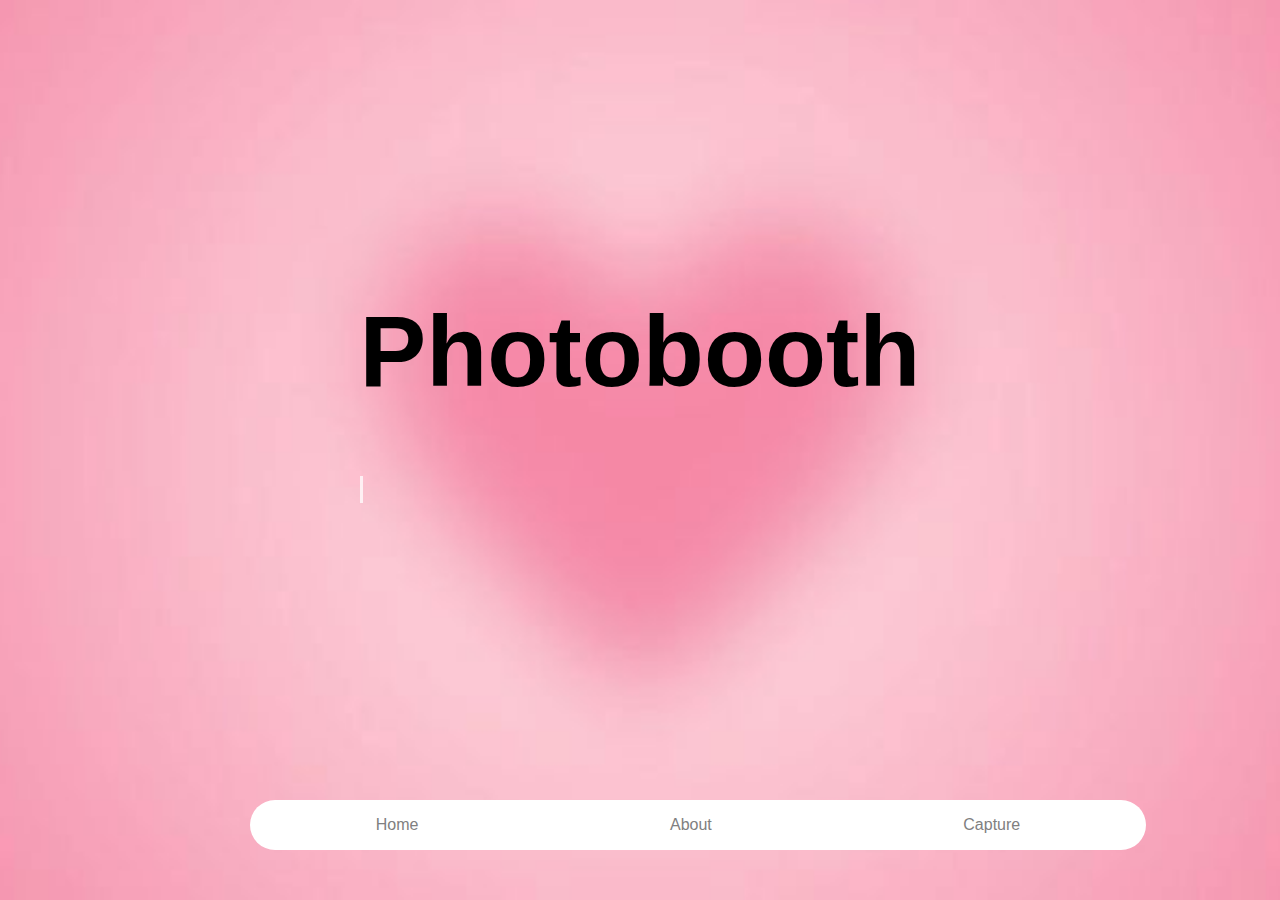
<file: index.html>
<!DOCTYPE html>
<html lang="en">
<head>
    <meta charset="UTF-8">
    <meta name="viewport" content="width=device-width, initial-scale=1.0">
    <title>Adore Moments</title>
    <link rel="icon" type="image/png" href="../assets/favicon.png">

    <link rel="stylesheet" href="../static/styles.css">
</head>
<body class="dark">


  <div class="hero">
  <div class="hero-content">
    <h1>Photobooth</h1>
    <h2 class="typewriter">Capturing memories, creating an experience!....</h2>
  </div>

  <canvas id="canvas"></canvas>

  <nav class="nav">
    <a href="#home">Home</a>
    <a href="about.html">About</a>
    <a href="capture.html">Capture</a>
  </nav>
</div>
</body>
</html>
</file>
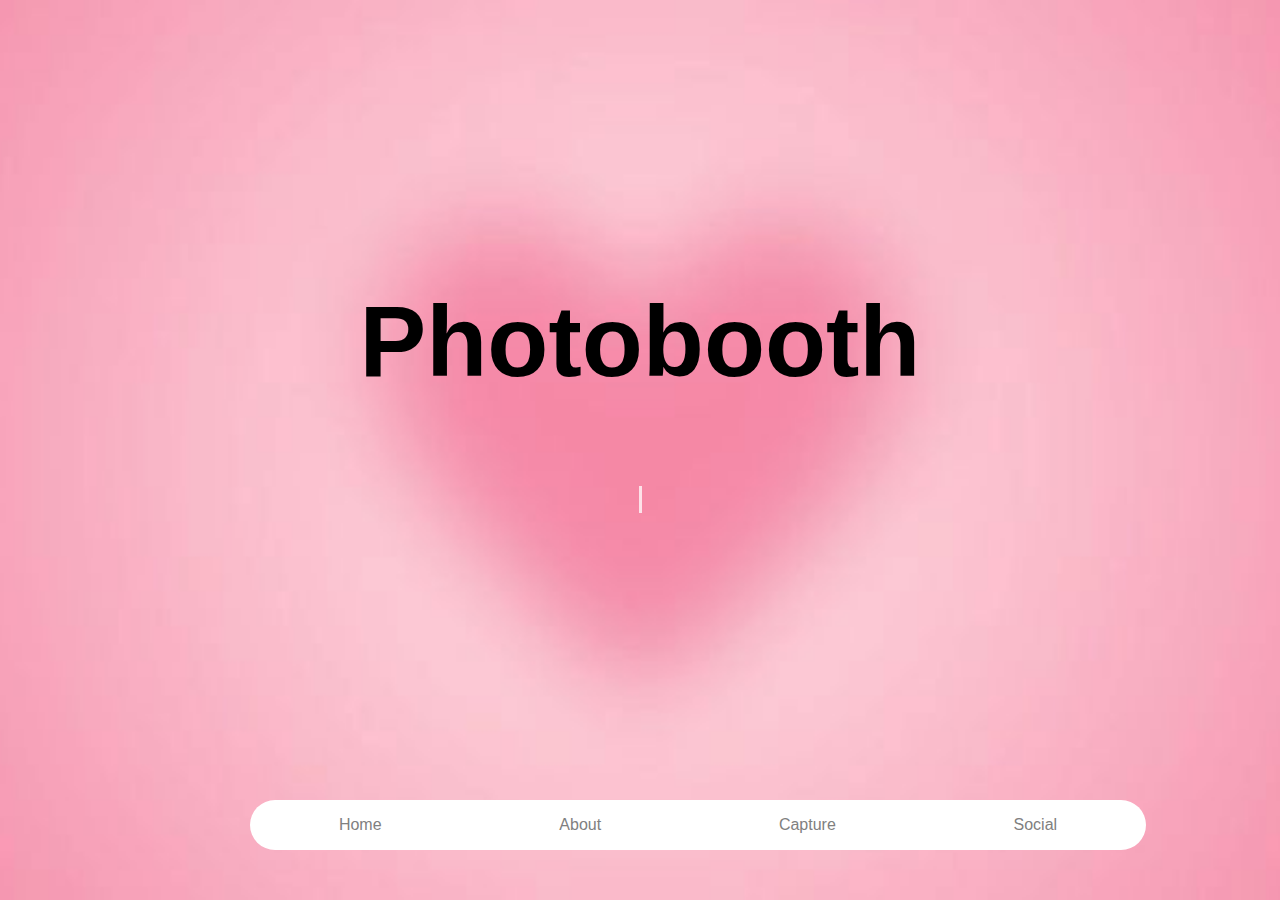
<file: templates/index.html>
<!DOCTYPE html>
<html lang="en">
<head>
    <meta charset="UTF-8">
    <meta name="viewport" content="width=device-width, initial-scale=1.0">
    <title>Document</title>
    <link rel="stylesheet" href="../static/styles.css">
</head>
<body class="dark">
  <div class="hero">
    <h1>Photobooth</h1>
    <h2 class="typewriter">Capturing memories , creating an experience!....</h2>

    <canvas id="canvas"></canvas>

    <nav class="nav">
  <a href="#home">Home</a>
  <a href="#about">About</a>
  <a href="capture.html">Capture</a>
  <a href="socials.html">Social</a>
    </nav>
  </div>
</body>
</html>
</file>
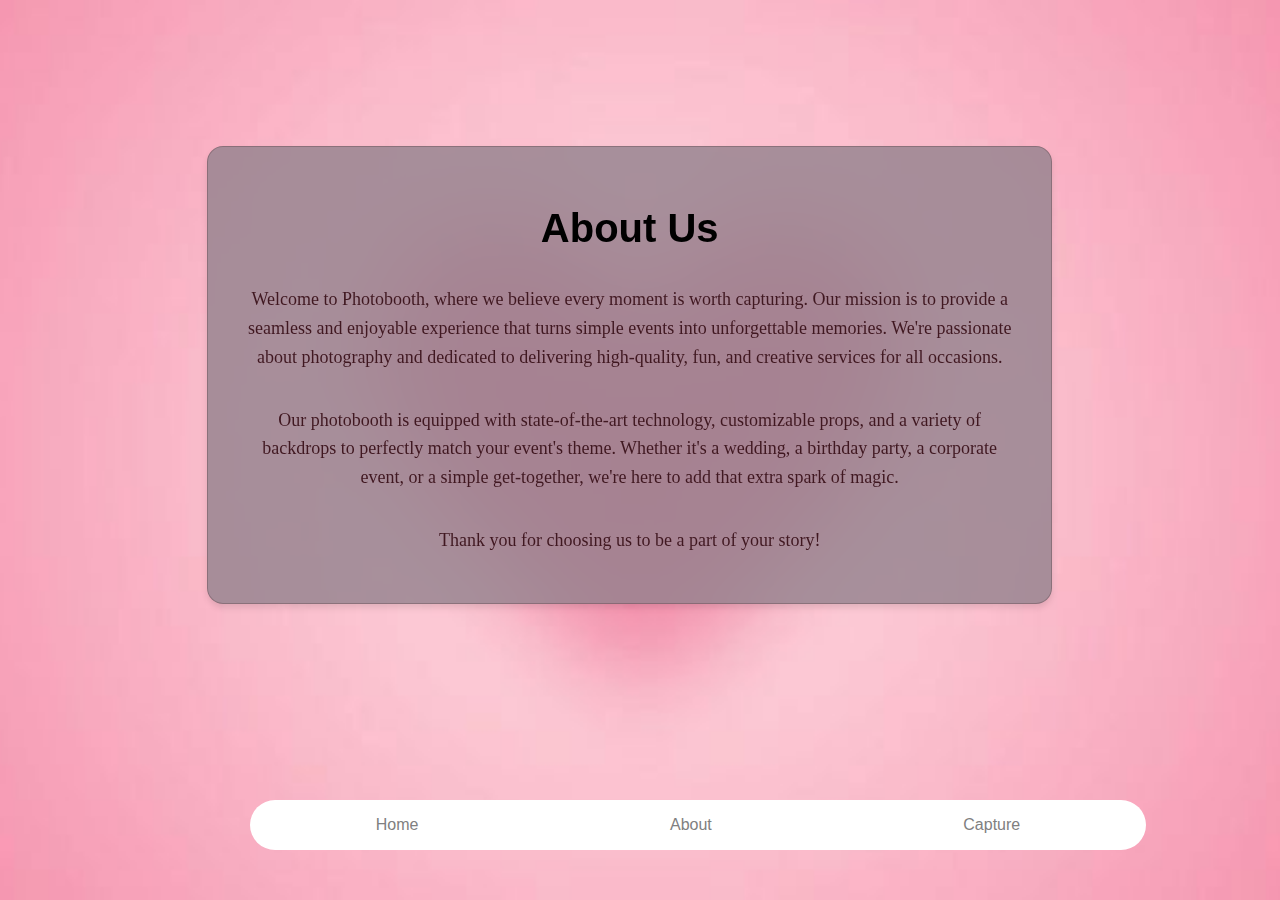
<file: about.html>
<!DOCTYPE html>
<html lang="en">
<head>
    <meta charset="UTF-8">
    <meta name="viewport" content="width=device-width, initial-scale=1.0">
    <title>Photobooth - About Us</title>
    <link rel="icon" type="image/png" href="../assets/favicon.png">
    <!-- Assuming the same external stylesheet for consistent styling -->
    <link rel="stylesheet" href="../static/styles.css">
    <style>
        /* This is the style for the new translucent content block */
        .translucent-box {
            background-color: rgba(145, 129, 140, 0.793);
            backdrop-filter: blur(10px);
            border: 1px solid rgba(18, 1, 1, 0.2);
            border-radius: 1rem;
            padding: 2rem;
            box-shadow: 0 4px 6px rgba(0, 0, 0, 0.1);
            color: #401821;
            max-width: 800px;
            width: 90%;
            text-align: center;
            /* Flex properties to center the box within the hero-content */
            display: flex;
            flex-direction: column;
            justify-content: center;
            align-items: center;
        }

        .translucent-box h1 {
            font-size: 2.5rem;
            margin-bottom: 1rem;
            font-weight: 700;
        }

        .translucent-box p {
            font-size: 1.125rem;
            line-height: 1.6;
            margin-bottom: 1rem;
        }

        .nav a {
            transition: color 0.3s ease;
        }

        .nav a:hover,
        .nav a.active {
            color: #ffffff; /* Or a color that indicates it's the active page */
            font-weight: bold;
        }

        /* Responsive adjustments */
        @media (max-width: 768px) {
            .translucent-box {
                padding: 1.5rem;
                border-radius: 0.75rem;
            }

            .translucent-box h1 {
                font-size: 2rem;
            }

            .translucent-box p {
                font-size: 1rem;
            }
        }
    </style>
</head>
<body class="dark">
    <!-- Hero section with the same background as the home page -->
    <div class="hero">
        <!-- Translucent content box on top of the background -->
        <div class="hero-content">
            <div class="translucent-box">
                <h1>About Us</h1>
                <p>Welcome to Photobooth, where we believe every moment is worth capturing. Our mission is to provide a seamless and enjoyable experience that turns simple events into unforgettable memories. We're passionate about photography and dedicated to delivering high-quality, fun, and creative services for all occasions.</p>
                <p>Our photobooth is equipped with state-of-the-art technology, customizable props, and a variety of backdrops to perfectly match your event's theme. Whether it's a wedding, a birthday party, a corporate event, or a simple get-together, we're here to add that extra spark of magic.</p>
                <p>Thank you for choosing us to be a part of your story!</p>
            </div>
        </div>

        <!-- The same canvas and navigation bar -->
        <canvas id="canvas"></canvas>
        <nav class="nav">
            <a href="index.html">Home</a>
            <a href="#about">About</a>
            <a href="capture.html">Capture</a>
        </nav>
    </div>
</body>
</html>
</file>
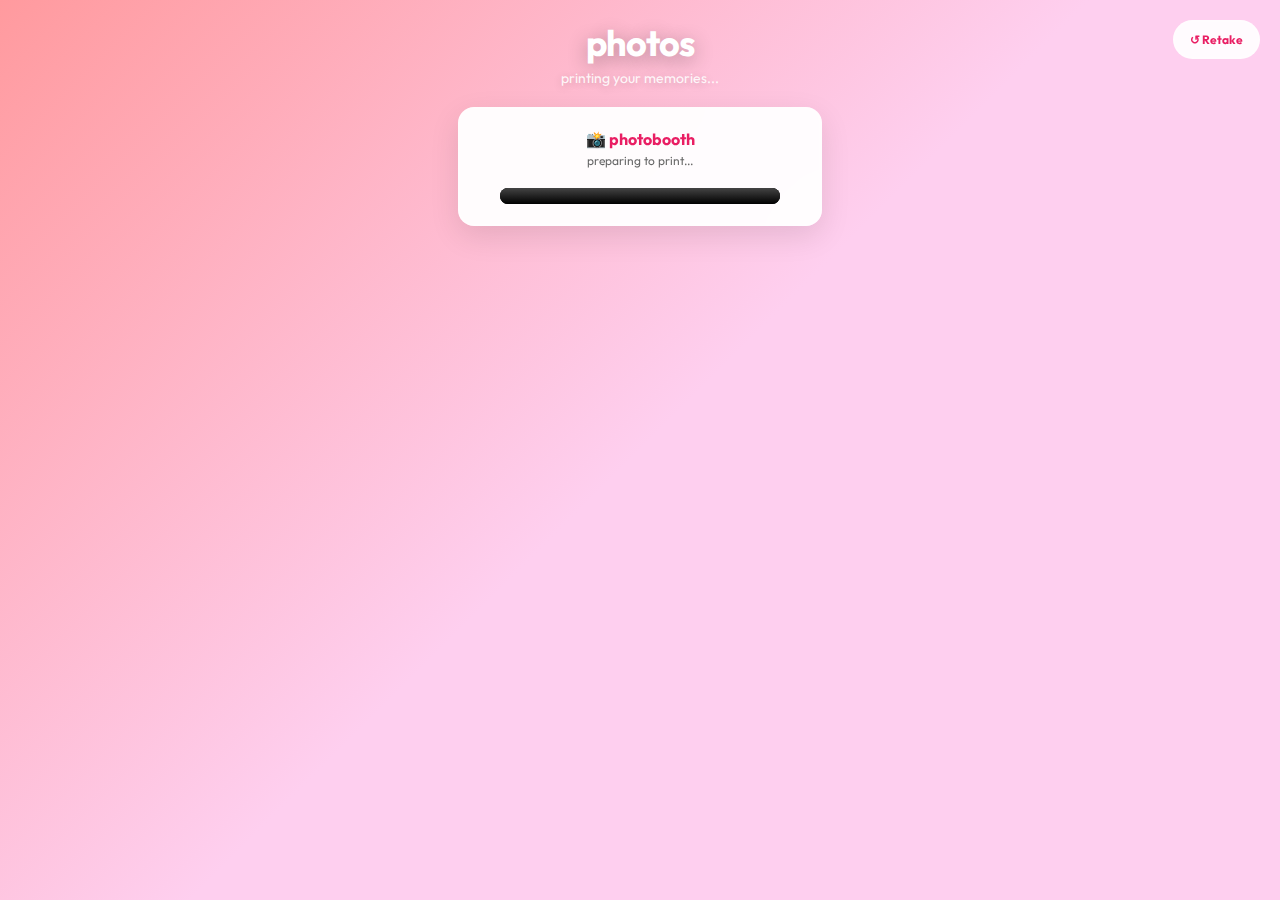
<file: printer-new.html>
<!DOCTYPE html>
<html lang="en">
<head>
    <meta charset="UTF-8">
    <meta name="viewport" content="width=device-width, initial-scale=1.0">
    <title>Adore Moments</title>
    <link rel="icon" type="image/png" href="../assets/favicon.png">
    <style>
        @font-face {
            font-family: 'Outfit';
            src: url("../fonts/OutfitRegular.ttf") format("truetype");
            font-weight: 400;
            font-style: normal;
        }

        @font-face {
            font-family: 'Outfit';
            src: url("../fonts/OutfitBold.ttf") format("truetype");
            font-weight: 700;
            font-style: normal;
        }

        * {
            margin: 0;
            padding: 0;
            box-sizing: border-box;
        }

        body {
            font-family: 'Outfit', sans-serif;
            height: 100vh;
            background: linear-gradient(135deg, #ff9a9e 0%, #fecfef 50%, #fecfef 100%);
            overflow-x: hidden;
            overflow-y: auto;
            position: relative;
        }

        /* Main Container */
        .printer-container {
            height: 100vh;
            display: flex;
            flex-direction: column;
            align-items: center;
        }

        /* Title at very top */
        .header {
            text-align: center;
            margin: 20px 0;
            animation: fadeInDown 1s ease-out;
        }

        .title {
            font-size: clamp(28px, 4vw, 36px);
            color: white;
            text-shadow: 0 4px 20px rgba(0, 0, 0, 0.3);
            font-weight: 700;
            margin-bottom: 4px;
            letter-spacing: -1px;
        }

        .subtitle {
            color: rgba(255, 255, 255, 0.9);
            font-size: 14px;
            text-shadow: 0 2px 10px rgba(0, 0, 0, 0.2);
            font-weight: 400;
        }

        /* PRINTER AT THE TOP - ALLOWS OVERLAP */
        .printer-machine {
            background: rgba(255, 255, 255, 0.95);
            backdrop-filter: blur(20px);
            border-radius: 16px;
            padding: 20px 40px; /* Reduced padding for compact size */
            box-shadow:
                0 10px 30px rgba(0, 0, 0, 0.1),
                0 0 0 1px rgba(255, 255, 255, 0.2) inset;
            margin-bottom: 15px;
            animation: fadeInUp 1s ease-out 0.3s both;
            border: 2px solid rgba(255, 255, 255, 0.3);
            position: relative;
            z-index: 100; /* Lower than strip to allow overlap */
        }

        .printer-display {
            text-align: center;
            margin-bottom: 20px;
        }

        .printer-brand {
            font-size: 16px; /* Reduced */
            font-weight: 700;
            color: #e91e63;
            margin-bottom: 4px;
        }

        .printer-status {
            font-size: 12px; /* Reduced */
            color: #666;
            font-weight: 500;
        }

        /* Printer Slot - CLEAN BLACK OPENING */
        .printer-slot {
            width: 280px;
            height: 16px;
            background: linear-gradient(180deg, #333, #000);
            border-radius: 8px;
            position: relative;
            overflow: visible;
            box-shadow: inset 0 6px 15px rgba(0, 0, 0, 0.8);
            margin: 0 auto;
            z-index: 200;
        }

        .slot-opening {
            position: absolute;
            top: 0;
            left: 0;
            right: 0;
            height: 100%;
            background: linear-gradient(180deg, #444, #000);
            border-radius: 8px;
        }

        /* EDITED PHOTO STRIP CONTAINER - POSITIONED BELOW PRINTER */
        .photos-output {
            flex: 1;
            display: flex;
            flex-direction: column;
            align-items: center;
            position: relative;
            width: 100%;
            overflow: hidden; /* Hide strip until it's ready to emerge */
            margin-top: 10px; /* Position below printer, not overlapping */
            z-index: 50;
            min-height: 400px; /* Space for strip to emerge into */
        }

        /* The Final Edited Photo Strip - HIDDEN UNTIL BELOW PRINTER */
        .edited-strip {
            width: 280px; /* Match printer slot width */
            max-height: 60vh;
            background: white;
            border-radius: 16px;
            padding: 16px;
            box-shadow:
                0 15px 35px rgba(0, 0, 0, 0.15),
                0 0 0 1px rgba(255, 255, 255, 0.2) inset;
            border: 2px solid rgba(255, 255, 255, 0.3);
            position: absolute;
            top: 50px; /* Position below printer area */
            left: 50%;
            transform: translateX(-50%) translateY(-100%); /* Start hidden */
            opacity: 0; /* Initially invisible */
            z-index: 300; /* Above everything */
            animation: emergeFromBelowPrinter 5s ease-out 2s forwards;
            overflow: hidden;
        }

        .strip-content {
            width: 100%;
            border-radius: 12px;
            overflow: hidden;
            box-shadow: 0 4px 12px rgba(0, 0, 0, 0.1);
            max-height: 50vh; /* Ensure image content fits viewport */
        }

        .strip-content img {
            width: 100%;
            height: auto;
            display: block;
            border-radius: 12px;
            max-height: 50vh; /* Limit image height */
            object-fit: contain; /* Maintain aspect ratio */
        }

        .strip-header {
            text-align: center;
            margin-bottom: 12px;
        }

        .strip-brand {
            font-size: 14px;
            font-weight: 700;
            color: #e91e63;
            margin-bottom: 4px;
        }

        .strip-date {
            font-size: 11px;
            color: #999;
            font-weight: 500;
        }

        /* Action Buttons */
        .action-section {
            position: fixed;
            bottom: 30px;
            left: 50%;
            transform: translateX(-50%);
            display: flex;
            flex-wrap: wrap;
            gap: 15px;
            justify-content: center;
            width: 90%;
            max-width: 400px;
            z-index: 1000;
            opacity: 0;
            animation: fadeInUp 1s ease-out 8s both;
        }

        /* Emergency access button - always visible */
        .emergency-retake {
            position: fixed;
            top: 20px;
            right: 20px;
            background: rgba(255, 255, 255, 0.9);
            color: #e91e63;
            border: 2px solid rgba(255, 255, 255, 0.4);
            border-radius: 50px;
            padding: 10px 15px;
            font-size: 12px;
            font-weight: 600;
            cursor: pointer;
            z-index: 1001;
            transition: all 0.3s ease;
            backdrop-filter: blur(10px);
            font-family: 'Outfit', sans-serif;
        }

        .emergency-retake:hover {
            background: rgba(255, 255, 255, 1);
            transform: scale(1.05);
        }

        .action-btn {
            display: flex;
            align-items: center;
            gap: 8px; /* Reduced gap */
            padding: 12px 20px; /* Reduced padding */
            border: none;
            border-radius: 16px; /* Reduced radius */
            font-size: 13px; /* Reduced font size */
            font-weight: 600;
            cursor: pointer;
            transition: all 0.3s ease;
            backdrop-filter: blur(15px);
            font-family: 'Outfit', sans-serif;
        }

        .primary-btn {
            background: rgba(255, 255, 255, 0.95);
            color: #e91e63;
            box-shadow: 0 10px 25px rgba(255, 255, 255, 0.3);
            border: 2px solid rgba(255, 255, 255, 0.4);
        }

        .secondary-btn {
            background: rgba(255, 255, 255, 0.2);
            color: white;
            border: 2px solid rgba(255, 255, 255, 0.4);
        }

        .action-btn:hover {
            transform: translateY(-3px);
        }

        /* Animations */
        @keyframes fadeInDown {
            from {
                opacity: 0;
                transform: translateY(-30px);
            }
            to {
                opacity: 1;
                transform: translateY(0);
            }
        }

        @keyframes fadeInUp {
            from {
                opacity: 0;
                transform: translateY(30px);
            }
            to {
                opacity: 1;
                transform: translateY(0);
            }
        }

        @keyframes emergeFromBelowPrinter {
            0% {
                transform: translateX(-50%) translateY(-100%); /* Hidden below printer area */
                opacity: 0;
            }
            30% {
                transform: translateX(-50%) translateY(-100%); /* Stay hidden longer */
                opacity: 0;
            }
            40% {
                opacity: 1; /* Become visible only when emerging */
                transform: translateX(-50%) translateY(-80%); /* Start emerging */
            }
            60% {
                transform: translateX(-50%) translateY(-50%); /* Half emerged */
                opacity: 1;
            }
            80% {
                transform: translateX(-50%) translateY(-20%); /* Almost out */
                opacity: 1;
            }
            100% {
                transform: translateX(-50%) translateY(10px); /* Fully emerged */
                opacity: 1;
            }
        }

        /* Responsive Design */
        @media (max-width: 768px) {
            .printer-container {
                padding: 10px;
            }

            .header {
                margin: 10px 0;
            }

            .title {
                font-size: clamp(24px, 6vw, 36px);
            }

            .subtitle {
                font-size: 12px;
            }

            .printer-machine {
                padding: 15px 20px;
                margin-bottom: 10px;
            }

            .printer-brand {
                font-size: 14px;
            }

            .printer-status {
                font-size: 11px;
            }

            .printer-slot {
                width: 240px;
                height: 14px;
            }

            .edited-strip {
                width: 240px;
                padding: 12px;
                top: 40px;
            }

            .strip-content {
                max-height: 40vh;
            }

            .strip-content img {
                max-height: 40vh;
            }

            .action-section {
                bottom: 15px;
                gap: 10px;
            }

            .action-btn {
                padding: 10px 16px;
                font-size: 12px;
                min-width: 100px;
                min-height: 44px;
            }
        }

        @media (max-width: 480px) {
            .printer-container {
                padding: 5px;
            }

            .header {
                margin: 5px 0;
            }

            .title {
                font-size: clamp(20px, 5vw, 28px);
            }

            .subtitle {
                font-size: 11px;
            }

            .printer-machine {
                padding: 12px 16px;
                margin-bottom: 8px;
            }

            .printer-brand {
                font-size: 12px;
            }

            .printer-status {
                font-size: 10px;
            }
            .emergency-retake{
                position: absolute;
                top:53em;
                right:15em;
            }
            .printer-slot {
                width: 200px;
                height: 12px;
            }

            .edited-strip {
                width: 200px;
                padding: 10px;
                top: 30px;
            }

            .strip-content {
                max-height: 35vh;
            }

            .strip-content img {
                max-height: 35vh;
            }

            .action-section {
                bottom: 10px;
                gap: 8px;
                width: 95%;
            }

            .action-btn {
                padding: 8px 12px;
                font-size: 11px;
                min-width: 80px;
                min-height: 40px;
            }
        }

        /* Landscape Mobile Optimization */
        @media (max-width: 768px) and (orientation: landscape) {
            .printer-container {
                padding: 5px;
            }

            .header {
                margin: 5px 0;
            }

            .title {
                font-size: clamp(18px, 4vw, 24px);
            }

            .subtitle {
                font-size: 10px;
            }

            .printer-machine {
                padding: 10px 15px;
                margin-bottom: 5px;
            }

            .edited-strip {
                top: 25px;
                max-height: 50vh;
            }

            .strip-content {
                max-height: 45vh;
            }

            .strip-content img {
                max-height: 45vh;
            }

            .action-section {
                bottom: 5px;
            }

            .emergency-retake {
                position: absolute;
                top: 10px;
                right: 100px;
                padding: 8px 12px;
                font-size: 11px;
            }
        }

        @media (hover: none) and (pointer: coarse) {
            .action-btn, .emergency-retake {
                min-height: 48px;
                min-width: 48px;
            }

            .action-btn:hover, .emergency-retake:hover {
                transform: none;
            }

            .action-btn:active, .emergency-retake:active {
                transform: scale(0.95);
                transition: transform 0.1s ease;
            }
        }

        /* High DPI Display Support */
        @media (-webkit-min-device-pixel-ratio: 2), (min-resolution: 192dpi) {
            .title, .subtitle, .printer-brand, .printer-status {
                -webkit-font-smoothing: antialiased;
                -moz-osx-font-smoothing: grayscale;
            }
        }
    </style>
</head>
<body>
    <div class="printer-container">
        <!-- Title -->
        <div class="header">
            <h1 class="title">photos</h1>
            <p class="subtitle">printing your memories...</p>
        </div>

        <div class="printer-machine">
            <div class="printer-display">
                <div class="printer-brand">📸 photobooth</div>
                <div class="printer-status" id="printerStatus">preparing to print...</div>
            </div>

            <div class="printer-slot">
                <div class="slot-opening"></div>
            </div>
        </div>

        <div class="photos-output">
            <div class="edited-strip" id="editedStrip">
                <div class="strip-header">
                    <div class="strip-brand">📸 photobooth</div>
                    <div class="strip-date" id="stripDate"></div>
                </div>
                <div class="strip-content" id="stripContent">
                    <!-- Edited canvas will be loaded here -->
                    <div style="text-align: center; padding: 40px; color: #999;">
                        Loading your edited strip...
                    </div>
                </div>
            </div>
        </div>
        <!-- Emergency Retake Button (always accessible) -->
        <button class="emergency-retake" onclick="goHome()" title="Return to capture">
            ↺ Retake
        </button>

        <!-- Action Buttons -->
        
    </div>

    <script>
        // Animation sequence
        document.addEventListener('DOMContentLoaded', function() {
            // Set date
            const now = new Date();
            const dateString = now.toLocaleDateString();
            document.getElementById('stripDate').textContent = dateString;

            // Status sequence for 5-second printing (1.5+ sec per photo)
            const statuses = [
                'preparing to print...',
                'printing photo 1...',
                'printing photo 2...',
                'printing photo 3...',
                'finalizing...',
                'strip complete! ✨'
            ];

            const statusTiming = [1000, 2500, 4000, 5500, 6500, 7500];

            let statusIndex = 0;
            const printerStatus = document.getElementById('printerStatus');

            statusTiming.forEach((delay, index) => {
                setTimeout(() => {
                    if (statusIndex < statuses.length) {
                        printerStatus.textContent = statuses[statusIndex];
                        statusIndex++;
                    }
                }, delay);
            });

            // Load the edited canvas
            loadEditedStrip();
        });

        // Load the edited photo strip with themes and stickers
        function loadEditedStrip() {
            const editedStripData = localStorage.getItem('editedPhotoStrip');
            if (editedStripData) {
                const img = document.createElement('img');
                img.src = editedStripData;
                img.style.cssText = `
                    width: 100%;
                    height: auto;
                    display: block;
                    border-radius: 12px;
                `;

                // Replace loading message
                const stripContent = document.getElementById('stripContent');
                stripContent.innerHTML = '';
                stripContent.appendChild(img);
            } else {
                // Fallback - show message
                document.getElementById('stripContent').innerHTML = `
                    <div style="text-align: center; padding: 40px; color: #999;">
                        No edited strip found.<br>
                        <small>Please go back and create your strip.</small>
                    </div>
                `;
            }
        }

        // Button functions
        function downloadPhotos() {
            // Download the edited strip again
            const editedStripData = localStorage.getItem('editedPhotoStrip');
            if (editedStripData) {
                const link = document.createElement('a');
                link.download = `edited-photo-strip-${new Date().getTime()}.png`;
                link.href = editedStripData;
                link.click();
                alert('🎉 Edited photo strip downloaded!');
            } else {
                alert('No edited strip found to download.');
            }
        }

function goHome() {
    localStorage.removeItem('capturedPhotos');
    localStorage.removeItem('editedPhotoStrip');
    window.location.href = 'capture.html';
}


    </script>
</body>
</html>
</file>
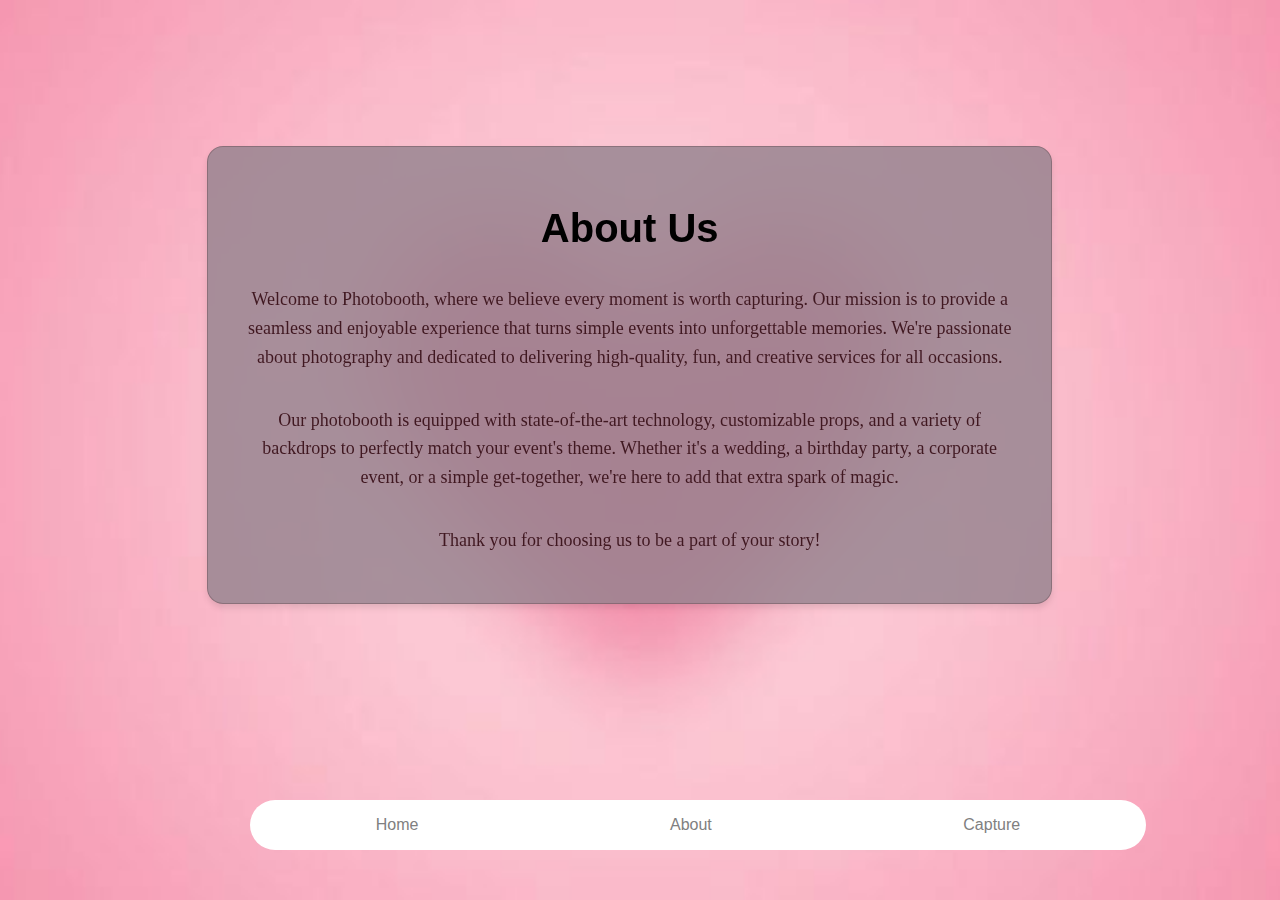
<file: templates/about.html>
<!DOCTYPE html>
<html lang="en">
<head>
    <meta charset="UTF-8">
    <meta name="viewport" content="width=device-width, initial-scale=1.0">
    <title>Photobooth - About Us</title>
    <!-- Assuming the same external stylesheet for consistent styling -->
    <link rel="stylesheet" href="../static/styles.css">
    <style>
        /* This is the style for the new translucent content block */
        .translucent-box {
            background-color: rgba(145, 129, 140, 0.793);
            backdrop-filter: blur(10px);
            border: 1px solid rgba(18, 1, 1, 0.2);
            border-radius: 1rem;
            padding: 2rem;
            box-shadow: 0 4px 6px rgba(0, 0, 0, 0.1);
            color: #401821;
            max-width: 800px;
            width: 90%;
            text-align: center;
            /* Flex properties to center the box within the hero-content */
            display: flex;
            flex-direction: column;
            justify-content: center;
            align-items: center;
        }

        .translucent-box h1 {
            font-size: 2.5rem;
            margin-bottom: 1rem;
            font-weight: 700;
        }

        .translucent-box p {
            font-size: 1.125rem;
            line-height: 1.6;
            margin-bottom: 1rem;
        }

        .nav a {
            transition: color 0.3s ease;
        }

        .nav a:hover,
        .nav a.active {
            color: #ffffff; /* Or a color that indicates it's the active page */
            font-weight: bold;
        }

        /* Responsive adjustments */
        @media (max-width: 768px) {
            .translucent-box {
                padding: 1.5rem;
                border-radius: 0.75rem;
            }

            .translucent-box h1 {
                font-size: 2rem;
            }

            .translucent-box p {
                font-size: 1rem;
            }
        }
    </style>
</head>
<body class="dark">
    <!-- Hero section with the same background as the home page -->
    <div class="hero">
        <!-- Translucent content box on top of the background -->
        <div class="hero-content">
            <div class="translucent-box">
                <h1>About Us</h1>
                <p>Welcome to Photobooth, where we believe every moment is worth capturing. Our mission is to provide a seamless and enjoyable experience that turns simple events into unforgettable memories. We're passionate about photography and dedicated to delivering high-quality, fun, and creative services for all occasions.</p>
                <p>Our photobooth is equipped with state-of-the-art technology, customizable props, and a variety of backdrops to perfectly match your event's theme. Whether it's a wedding, a birthday party, a corporate event, or a simple get-together, we're here to add that extra spark of magic.</p>
                <p>Thank you for choosing us to be a part of your story!</p>
            </div>
        </div>

        <!-- The same canvas and navigation bar -->
        <canvas id="canvas"></canvas>
        <nav class="nav">
            <a href="index.html">Home</a>
            <a href="#about">About</a>
            <a href="capture.html">Capture</a>
        </nav>
    </div>
</body>
</html>
</file>
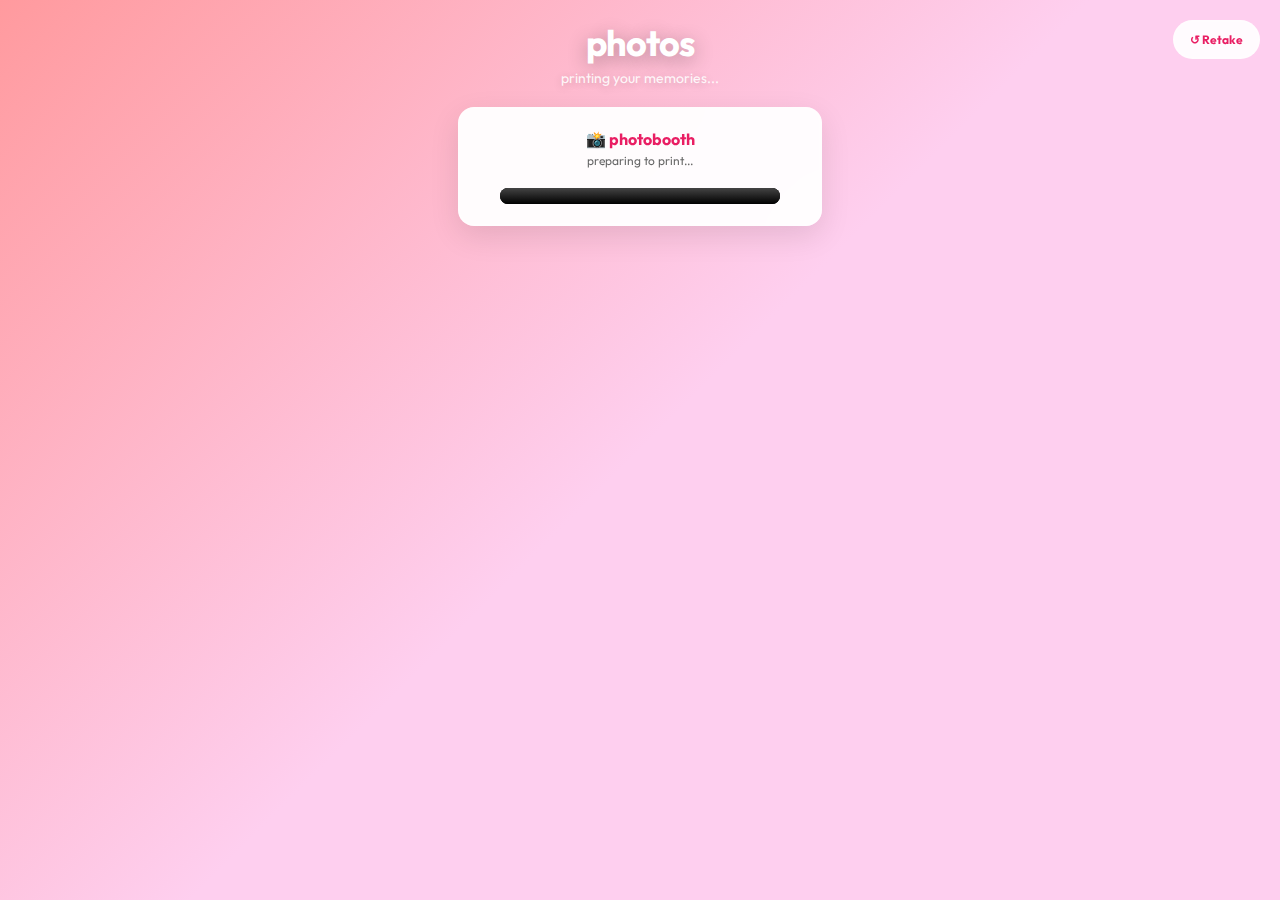
<file: templates/printer-new.html>
<!DOCTYPE html>
<html lang="en">
<head>
    <meta charset="UTF-8">
    <meta name="viewport" content="width=device-width, initial-scale=1.0">
    <title>Adore Moments</title>
    <link rel="icon" type="image/png" href="../assets/favicon.png">
    <style>
        @font-face {
            font-family: 'Outfit';
            src: url("../fonts/OutfitRegular.ttf") format("truetype");
            font-weight: 400;
            font-style: normal;
        }

        @font-face {
            font-family: 'Outfit';
            src: url("../fonts/OutfitBold.ttf") format("truetype");
            font-weight: 700;
            font-style: normal;
        }

        * {
            margin: 0;
            padding: 0;
            box-sizing: border-box;
        }

        body {
            font-family: 'Outfit', sans-serif;
            height: 100vh;
            background: linear-gradient(135deg, #ff9a9e 0%, #fecfef 50%, #fecfef 100%);
            overflow-x: hidden;
            overflow-y: auto;
            position: relative;
        }

        /* Main Container */
        .printer-container {
            height: 100vh;
            display: flex;
            flex-direction: column;
            align-items: center;
        }

        /* Title at very top */
        .header {
            text-align: center;
            margin: 20px 0;
            animation: fadeInDown 1s ease-out;
        }

        .title {
            font-size: clamp(28px, 4vw, 36px);
            color: white;
            text-shadow: 0 4px 20px rgba(0, 0, 0, 0.3);
            font-weight: 700;
            margin-bottom: 4px;
            letter-spacing: -1px;
        }

        .subtitle {
            color: rgba(255, 255, 255, 0.9);
            font-size: 14px;
            text-shadow: 0 2px 10px rgba(0, 0, 0, 0.2);
            font-weight: 400;
        }

        /* PRINTER AT THE TOP - ALLOWS OVERLAP */
        .printer-machine {
            background: rgba(255, 255, 255, 0.95);
            backdrop-filter: blur(20px);
            border-radius: 16px;
            padding: 20px 40px; /* Reduced padding for compact size */
            box-shadow:
                0 10px 30px rgba(0, 0, 0, 0.1),
                0 0 0 1px rgba(255, 255, 255, 0.2) inset;
            margin-bottom: 15px;
            animation: fadeInUp 1s ease-out 0.3s both;
            border: 2px solid rgba(255, 255, 255, 0.3);
            position: relative;
            z-index: 100; /* Lower than strip to allow overlap */
        }

        .printer-display {
            text-align: center;
            margin-bottom: 20px;
        }

        .printer-brand {
            font-size: 16px; /* Reduced */
            font-weight: 700;
            color: #e91e63;
            margin-bottom: 4px;
        }

        .printer-status {
            font-size: 12px; /* Reduced */
            color: #666;
            font-weight: 500;
        }

        /* Printer Slot - CLEAN BLACK OPENING */
        .printer-slot {
            width: 280px;
            height: 16px;
            background: linear-gradient(180deg, #333, #000);
            border-radius: 8px;
            position: relative;
            overflow: visible;
            box-shadow: inset 0 6px 15px rgba(0, 0, 0, 0.8);
            margin: 0 auto;
            z-index: 200;
        }

        .slot-opening {
            position: absolute;
            top: 0;
            left: 0;
            right: 0;
            height: 100%;
            background: linear-gradient(180deg, #444, #000);
            border-radius: 8px;
        }

        /* EDITED PHOTO STRIP CONTAINER - POSITIONED BELOW PRINTER */
        .photos-output {
            flex: 1;
            display: flex;
            flex-direction: column;
            align-items: center;
            position: relative;
            width: 100%;
            overflow: hidden; /* Hide strip until it's ready to emerge */
            margin-top: 10px; /* Position below printer, not overlapping */
            z-index: 50;
            min-height: 400px; /* Space for strip to emerge into */
        }

        /* The Final Edited Photo Strip - HIDDEN UNTIL BELOW PRINTER */
        .edited-strip {
            width: 280px; /* Match printer slot width */
            max-height: 60vh;
            background: white;
            border-radius: 16px;
            padding: 16px;
            box-shadow:
                0 15px 35px rgba(0, 0, 0, 0.15),
                0 0 0 1px rgba(255, 255, 255, 0.2) inset;
            border: 2px solid rgba(255, 255, 255, 0.3);
            position: absolute;
            top: 50px; /* Position below printer area */
            left: 50%;
            transform: translateX(-50%) translateY(-100%); /* Start hidden */
            opacity: 0; /* Initially invisible */
            z-index: 300; /* Above everything */
            animation: emergeFromBelowPrinter 5s ease-out 2s forwards;
            overflow: hidden;
        }

        .strip-content {
            width: 100%;
            border-radius: 12px;
            overflow: hidden;
            box-shadow: 0 4px 12px rgba(0, 0, 0, 0.1);
            max-height: 50vh; /* Ensure image content fits viewport */
        }

        .strip-content img {
            width: 100%;
            height: auto;
            display: block;
            border-radius: 12px;
            max-height: 50vh; /* Limit image height */
            object-fit: contain; /* Maintain aspect ratio */
        }

        .strip-header {
            text-align: center;
            margin-bottom: 12px;
        }

        .strip-brand {
            font-size: 14px;
            font-weight: 700;
            color: #e91e63;
            margin-bottom: 4px;
        }

        .strip-date {
            font-size: 11px;
            color: #999;
            font-weight: 500;
        }

        /* Action Buttons */
        .action-section {
            position: fixed;
            bottom: 30px;
            left: 50%;
            transform: translateX(-50%);
            display: flex;
            flex-wrap: wrap;
            gap: 15px;
            justify-content: center;
            width: 90%;
            max-width: 400px;
            z-index: 1000;
            opacity: 0;
            animation: fadeInUp 1s ease-out 8s both;
        }

        /* Emergency access button - always visible */
        .emergency-retake {
            position: fixed;
            top: 20px;
            right: 20px;
            background: rgba(255, 255, 255, 0.9);
            color: #e91e63;
            border: 2px solid rgba(255, 255, 255, 0.4);
            border-radius: 50px;
            padding: 10px 15px;
            font-size: 12px;
            font-weight: 600;
            cursor: pointer;
            z-index: 1001;
            transition: all 0.3s ease;
            backdrop-filter: blur(10px);
            font-family: 'Outfit', sans-serif;
        }

        .emergency-retake:hover {
            background: rgba(255, 255, 255, 1);
            transform: scale(1.05);
        }

        .action-btn {
            display: flex;
            align-items: center;
            gap: 8px; /* Reduced gap */
            padding: 12px 20px; /* Reduced padding */
            border: none;
            border-radius: 16px; /* Reduced radius */
            font-size: 13px; /* Reduced font size */
            font-weight: 600;
            cursor: pointer;
            transition: all 0.3s ease;
            backdrop-filter: blur(15px);
            font-family: 'Outfit', sans-serif;
        }

        .primary-btn {
            background: rgba(255, 255, 255, 0.95);
            color: #e91e63;
            box-shadow: 0 10px 25px rgba(255, 255, 255, 0.3);
            border: 2px solid rgba(255, 255, 255, 0.4);
        }

        .secondary-btn {
            background: rgba(255, 255, 255, 0.2);
            color: white;
            border: 2px solid rgba(255, 255, 255, 0.4);
        }

        .action-btn:hover {
            transform: translateY(-3px);
        }

        /* Animations */
        @keyframes fadeInDown {
            from {
                opacity: 0;
                transform: translateY(-30px);
            }
            to {
                opacity: 1;
                transform: translateY(0);
            }
        }

        @keyframes fadeInUp {
            from {
                opacity: 0;
                transform: translateY(30px);
            }
            to {
                opacity: 1;
                transform: translateY(0);
            }
        }

        @keyframes emergeFromBelowPrinter {
            0% {
                transform: translateX(-50%) translateY(-100%); /* Hidden below printer area */
                opacity: 0;
            }
            30% {
                transform: translateX(-50%) translateY(-100%); /* Stay hidden longer */
                opacity: 0;
            }
            40% {
                opacity: 1; /* Become visible only when emerging */
                transform: translateX(-50%) translateY(-80%); /* Start emerging */
            }
            60% {
                transform: translateX(-50%) translateY(-50%); /* Half emerged */
                opacity: 1;
            }
            80% {
                transform: translateX(-50%) translateY(-20%); /* Almost out */
                opacity: 1;
            }
            100% {
                transform: translateX(-50%) translateY(10px); /* Fully emerged */
                opacity: 1;
            }
        }

        /* Responsive Design */
        @media (max-width: 768px) {
            .printer-container {
                padding: 10px;
            }

            .header {
                margin: 10px 0;
            }

            .title {
                font-size: clamp(24px, 6vw, 36px);
            }

            .subtitle {
                font-size: 12px;
            }

            .printer-machine {
                padding: 15px 20px;
                margin-bottom: 10px;
            }

            .printer-brand {
                font-size: 14px;
            }

            .printer-status {
                font-size: 11px;
            }

            .printer-slot {
                width: 240px;
                height: 14px;
            }

            .edited-strip {
                width: 240px;
                padding: 12px;
                top: 40px;
            }

            .strip-content {
                max-height: 40vh;
            }

            .strip-content img {
                max-height: 40vh;
            }

            .action-section {
                bottom: 15px;
                gap: 10px;
            }

            .action-btn {
                padding: 10px 16px;
                font-size: 12px;
                min-width: 100px;
                min-height: 44px;
            }
        }

        @media (max-width: 480px) {
            .printer-container {
                padding: 5px;
            }

            .header {
                margin: 5px 0;
            }

            .title {
                font-size: clamp(20px, 5vw, 28px);
            }

            .subtitle {
                font-size: 11px;
            }

            .printer-machine {
                padding: 12px 16px;
                margin-bottom: 8px;
            }

            .printer-brand {
                font-size: 12px;
            }

            .printer-status {
                font-size: 10px;
            }
            .emergency-retake{
                position: absolute;
                top:53em;
                right:15em;
            }
            .printer-slot {
                width: 200px;
                height: 12px;
            }

            .edited-strip {
                width: 200px;
                padding: 10px;
                top: 30px;
            }

            .strip-content {
                max-height: 35vh;
            }

            .strip-content img {
                max-height: 35vh;
            }

            .action-section {
                bottom: 10px;
                gap: 8px;
                width: 95%;
            }

            .action-btn {
                padding: 8px 12px;
                font-size: 11px;
                min-width: 80px;
                min-height: 40px;
            }
        }

        /* Landscape Mobile Optimization */
        @media (max-width: 768px) and (orientation: landscape) {
            .printer-container {
                padding: 5px;
            }

            .header {
                margin: 5px 0;
            }

            .title {
                font-size: clamp(18px, 4vw, 24px);
            }

            .subtitle {
                font-size: 10px;
            }

            .printer-machine {
                padding: 10px 15px;
                margin-bottom: 5px;
            }

            .edited-strip {
                top: 25px;
                max-height: 50vh;
            }

            .strip-content {
                max-height: 45vh;
            }

            .strip-content img {
                max-height: 45vh;
            }

            .action-section {
                bottom: 5px;
            }

            .emergency-retake {
                position: absolute;
                top: 10px;
                right: 100px;
                padding: 8px 12px;
                font-size: 11px;
            }
        }

        @media (hover: none) and (pointer: coarse) {
            .action-btn, .emergency-retake {
                min-height: 48px;
                min-width: 48px;
            }

            .action-btn:hover, .emergency-retake:hover {
                transform: none;
            }

            .action-btn:active, .emergency-retake:active {
                transform: scale(0.95);
                transition: transform 0.1s ease;
            }
        }

        /* High DPI Display Support */
        @media (-webkit-min-device-pixel-ratio: 2), (min-resolution: 192dpi) {
            .title, .subtitle, .printer-brand, .printer-status {
                -webkit-font-smoothing: antialiased;
                -moz-osx-font-smoothing: grayscale;
            }
        }
    </style>
</head>
<body>
    <div class="printer-container">
        <!-- Title -->
        <div class="header">
            <h1 class="title">photos</h1>
            <p class="subtitle">printing your memories...</p>
        </div>

        <div class="printer-machine">
            <div class="printer-display">
                <div class="printer-brand">📸 photobooth</div>
                <div class="printer-status" id="printerStatus">preparing to print...</div>
            </div>

            <div class="printer-slot">
                <div class="slot-opening"></div>
            </div>
        </div>

        <div class="photos-output">
            <div class="edited-strip" id="editedStrip">
                <div class="strip-header">
                    <div class="strip-brand">📸 photobooth</div>
                    <div class="strip-date" id="stripDate"></div>
                </div>
                <div class="strip-content" id="stripContent">
                    <!-- Edited canvas will be loaded here -->
                    <div style="text-align: center; padding: 40px; color: #999;">
                        Loading your edited strip...
                    </div>
                </div>
            </div>
        </div>
        <!-- Emergency Retake Button (always accessible) -->
        <button class="emergency-retake" onclick="goHome()" title="Return to capture">
            ↺ Retake
        </button>

        <!-- Action Buttons -->
        
    </div>

    <script>
        // Animation sequence
        document.addEventListener('DOMContentLoaded', function() {
            // Set date
            const now = new Date();
            const dateString = now.toLocaleDateString();
            document.getElementById('stripDate').textContent = dateString;

            // Status sequence for 5-second printing (1.5+ sec per photo)
            const statuses = [
                'preparing to print...',
                'printing photo 1...',
                'printing photo 2...',
                'printing photo 3...',
                'finalizing...',
                'strip complete! ✨'
            ];

            const statusTiming = [1000, 2500, 4000, 5500, 6500, 7500];

            let statusIndex = 0;
            const printerStatus = document.getElementById('printerStatus');

            statusTiming.forEach((delay, index) => {
                setTimeout(() => {
                    if (statusIndex < statuses.length) {
                        printerStatus.textContent = statuses[statusIndex];
                        statusIndex++;
                    }
                }, delay);
            });

            // Load the edited canvas
            loadEditedStrip();
        });

        // Load the edited photo strip with themes and stickers
        function loadEditedStrip() {
            const editedStripData = localStorage.getItem('editedPhotoStrip');
            if (editedStripData) {
                const img = document.createElement('img');
                img.src = editedStripData;
                img.style.cssText = `
                    width: 100%;
                    height: auto;
                    display: block;
                    border-radius: 12px;
                `;

                // Replace loading message
                const stripContent = document.getElementById('stripContent');
                stripContent.innerHTML = '';
                stripContent.appendChild(img);
            } else {
                // Fallback - show message
                document.getElementById('stripContent').innerHTML = `
                    <div style="text-align: center; padding: 40px; color: #999;">
                        No edited strip found.<br>
                        <small>Please go back and create your strip.</small>
                    </div>
                `;
            }
        }

        // Button functions
        function downloadPhotos() {
            // Download the edited strip again
            const editedStripData = localStorage.getItem('editedPhotoStrip');
            if (editedStripData) {
                const link = document.createElement('a');
                link.download = `edited-photo-strip-${new Date().getTime()}.png`;
                link.href = editedStripData;
                link.click();
                alert('🎉 Edited photo strip downloaded!');
            } else {
                alert('No edited strip found to download.');
            }
        }

function goHome() {
    localStorage.removeItem('capturedPhotos');
    localStorage.removeItem('editedPhotoStrip');
    window.location.href = 'capture.html';
}


    </script>
</body>
</html>
</file>
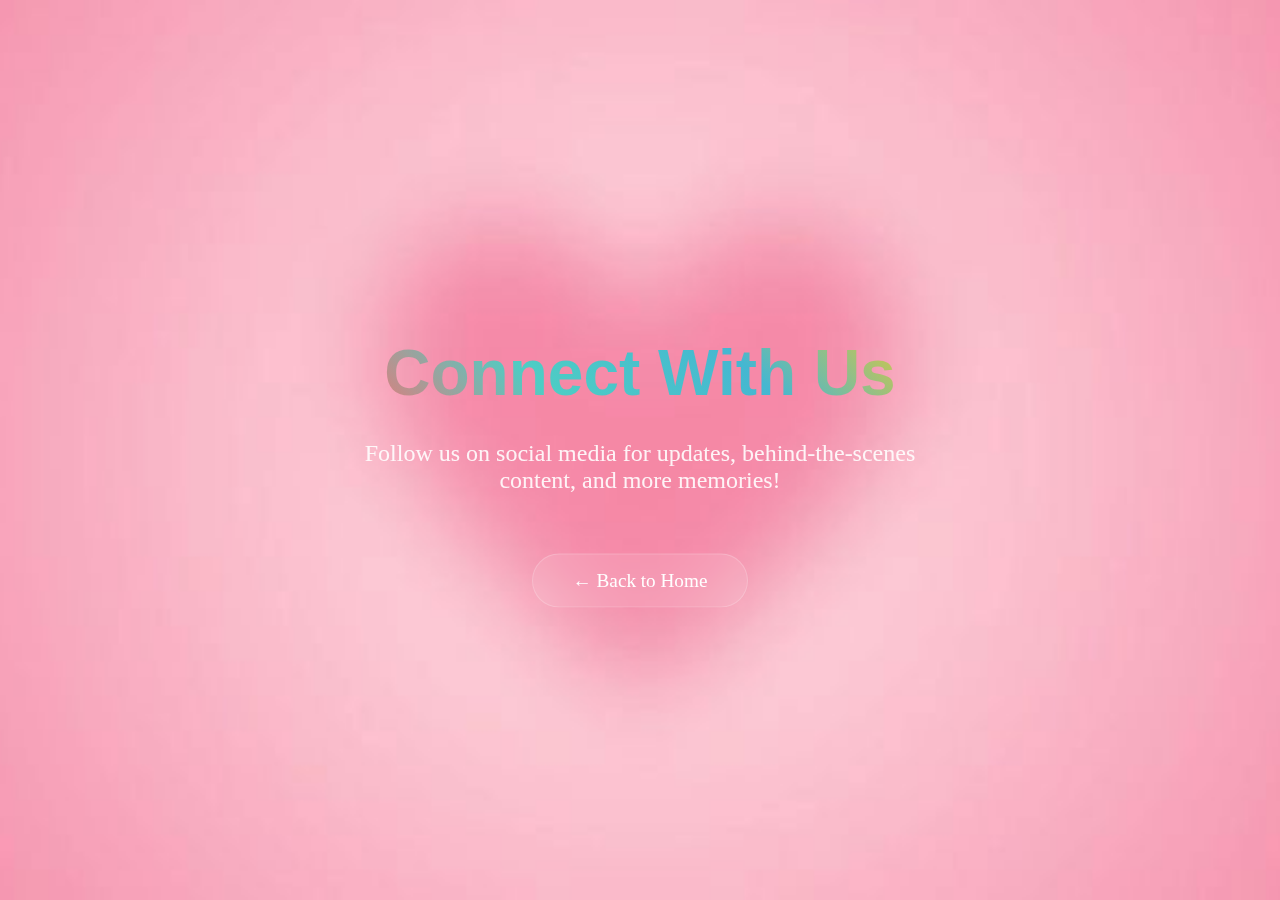
<file: templates/socials.html>
<!DOCTYPE html>
<html lang="en">
<head>
    <meta charset="UTF-8">
    <meta name="viewport" content="width=device-width, initial-scale=1.0">
    <title>Socials - Photobooth</title>
    <link rel="stylesheet" href="../static/styles.css">
    <style>
        .hero {
            height: 100vh;
            overflow: hidden;
        }
        
        .socials-container {
            position: absolute;
            top: 50%;
            left: 50%;
            transform: translate(-50%, -50%);
            text-align: center;
            color: white;
            z-index: 10;
        }
        
        .socials-title {
            font-size: 4rem;
            margin-bottom: 30px;
            background: linear-gradient(45deg, #ff6b6b, #4ecdc4, #45b7d1, #f9ca24);
            -webkit-background-clip: text;
            -webkit-text-fill-color: transparent;
            background-clip: text;
            font-weight: bold;
        }
        
        .socials-subtitle {
            font-size: 1.5rem;
            margin-bottom: 40px;
            opacity: 0.9;
            max-width: 600px;
        }
        
        .back-btn {
            display: inline-block;
            padding: 15px 40px;
            background: rgba(255, 255, 255, 0.1);
            backdrop-filter: blur(10px);
            border: 1px solid rgba(255, 255, 255, 0.2);
            border-radius: 30px;
            color: white;
            text-decoration: none;
            font-size: 1.2rem;
            transition: all 0.3s ease;
            margin-top: 20px;
        }
        
        .back-btn:hover {
            background: rgba(255, 255, 255, 0.2);
            transform: translateY(-3px);
            box-shadow: 0 15px 30px rgba(0, 0, 0, 0.2);
            border-color: rgba(255, 255, 255, 0.4);
        }
        
        @media (max-width: 768px) {
            .socials-title {
                font-size: 3rem;
            }
            
            .socials-subtitle {
                font-size: 1.2rem;
                padding: 0 20px;
            }
            
            .back-btn {
                padding: 12px 30px;
                font-size: 1rem;
            }
        }
    </style>
</head>
<body class="dark">
    <div class="hero">
        <canvas id="canvas"></canvas>
        
        <div class="socials-container">
            <h1 class="socials-title">Connect With Us</h1>
            <p class="socials-subtitle">Follow us on social media for updates, behind-the-scenes content, and more memories!</p>
            
            <a href="index.html" class="back-btn">← Back to Home</a>
        </div>
    </div>
</body>
</html>
</file>
<file: static/styles.css>
/*.dark {
  background-color: rgb(20, 20, 54);
}*/
body,html{
  margin: 0;
  padding: 0;
  height: 100%;
}
.hero{
  height: 100vh;
  margin-top: 0;
  background-image: url("../templates/Home.jpg");
  background-size: cover;
  background-position: center;
  background-repeat: no-repeat;
  display: flex;
  justify-content: center;
  align-items: center;
  flex-direction: column;
}
h1{
  font-size:100px;
  font-family:Verdana, Geneva, Tahoma, sans-serif;
  animation: breathing 8s ease-in-out infinite;
}
@keyframes breathing {
  0% {
    transform: scale(1);
  }
  50% {
    transform: scale(0.9);
  }
  100% {
    transform: scale(1);
  }

}
.typewriter {
  overflow: hidden;
  white-space: nowrap;
  border-right: 3px solid rgba(255,255,255,0.75); /* blinking cursor */
  width: 0;
  animation: typing 8s steps(40,end) infinite, blink 0.7s step-end infinite;
}

@keyframes typing {
    0% { width: 0 }
  50% { width: 30% }
  80%{ width: 30%}
  100% { width: 0 }
}

@keyframes blink {
  50% { border-color: transparent }
}

.nav{
  position: fixed;
  bottom: 0;
  left: 0;
  width: 70%;
  background: white;
  display: flex;
  justify-content: space-around;
  align-items: center;
  padding: 1rem 0;
  backdrop-filter: blur(10px);
  z-index: 1000;
  margin-left: 250px;
  margin-bottom: 50px;
  border-radius: 40px;
  font-family:Verdana, Geneva, Tahoma, sans-serif;
}
.nav a {
  color: grey;
  text-decoration: none;
  font-weight: 500;
  font-size: 1rem;
  transition: color 0.3s;
}

.nav a:hover {
  color: palevioletred;
  text-shadow: 0 0 18px palevioletred 0 0 20 palevioletred;
}
.dark h1 {
  color: black;
  transition: color 0.3s, text-shadow 0.3s;
}
</file>
